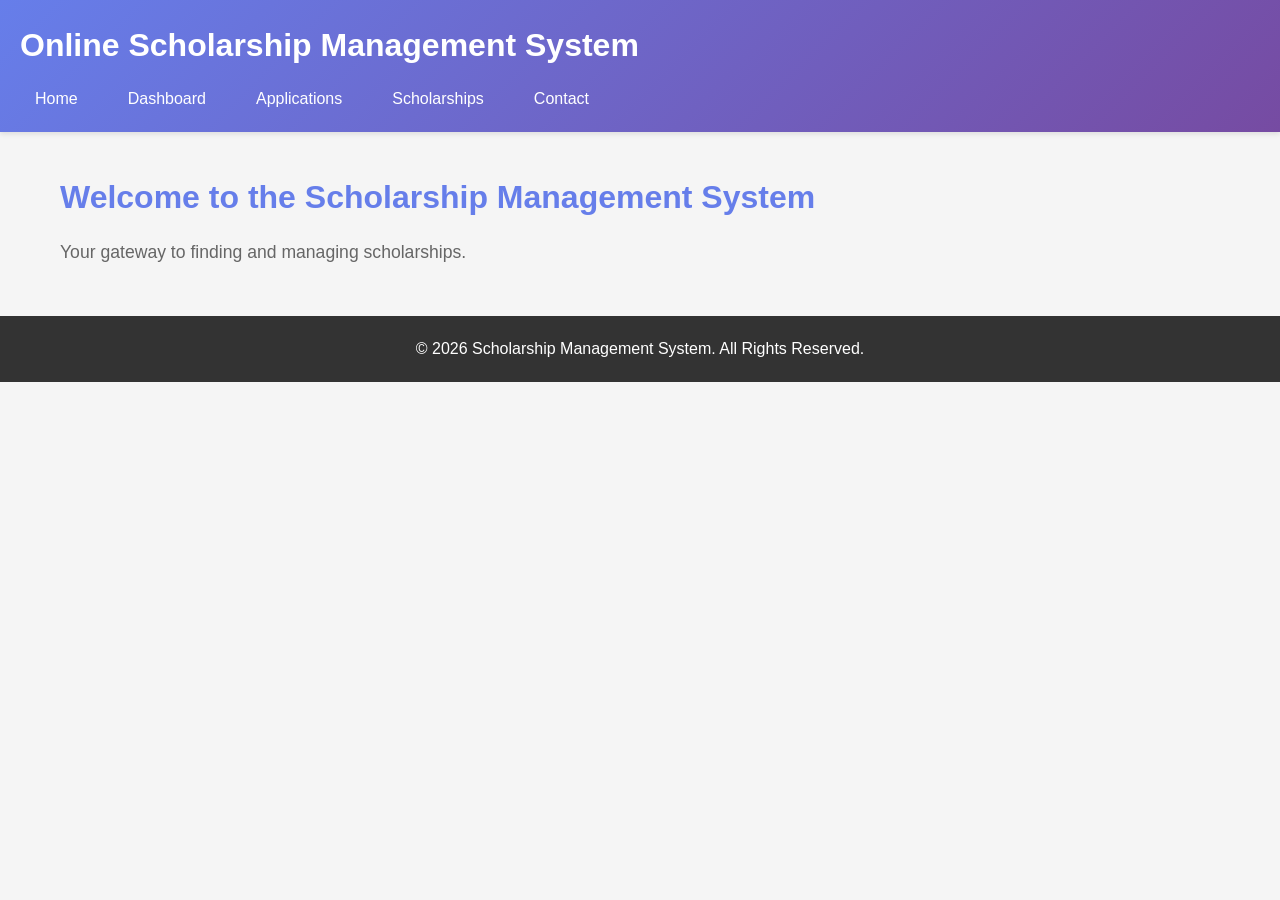
<file: index.html>
<!DOCTYPE html>
<html lang="en">
<head>
    <meta charset="UTF-8">
    <meta name="viewport" content="width=device-width, initial-scale=1.0">
    <link rel="stylesheet" href="styles.css">
    <title>Scholarship Management System</title>
</head>
<body>
    <header>
        <h1>Online Scholarship Management System</h1>
        <nav>
            <ul>
                <li><a href="index.html">Home</a></li>
                <li><a href="dashboard.html">Dashboard</a></li>
                <li><a href="applications.html">Applications</a></li>
                <li><a href="scholarships.html">Scholarships</a></li>
                <li><a href="contact.html">Contact</a></li>
            </ul>
        </nav>
    </header>
    <main>
        <h2>Welcome to the Scholarship Management System</h2>
        <p>Your gateway to finding and managing scholarships.</p>
    </main>
    <footer>
        <p>&copy; 2026 Scholarship Management System. All Rights Reserved.</p>
    </footer>
</body>
</html>
</file>
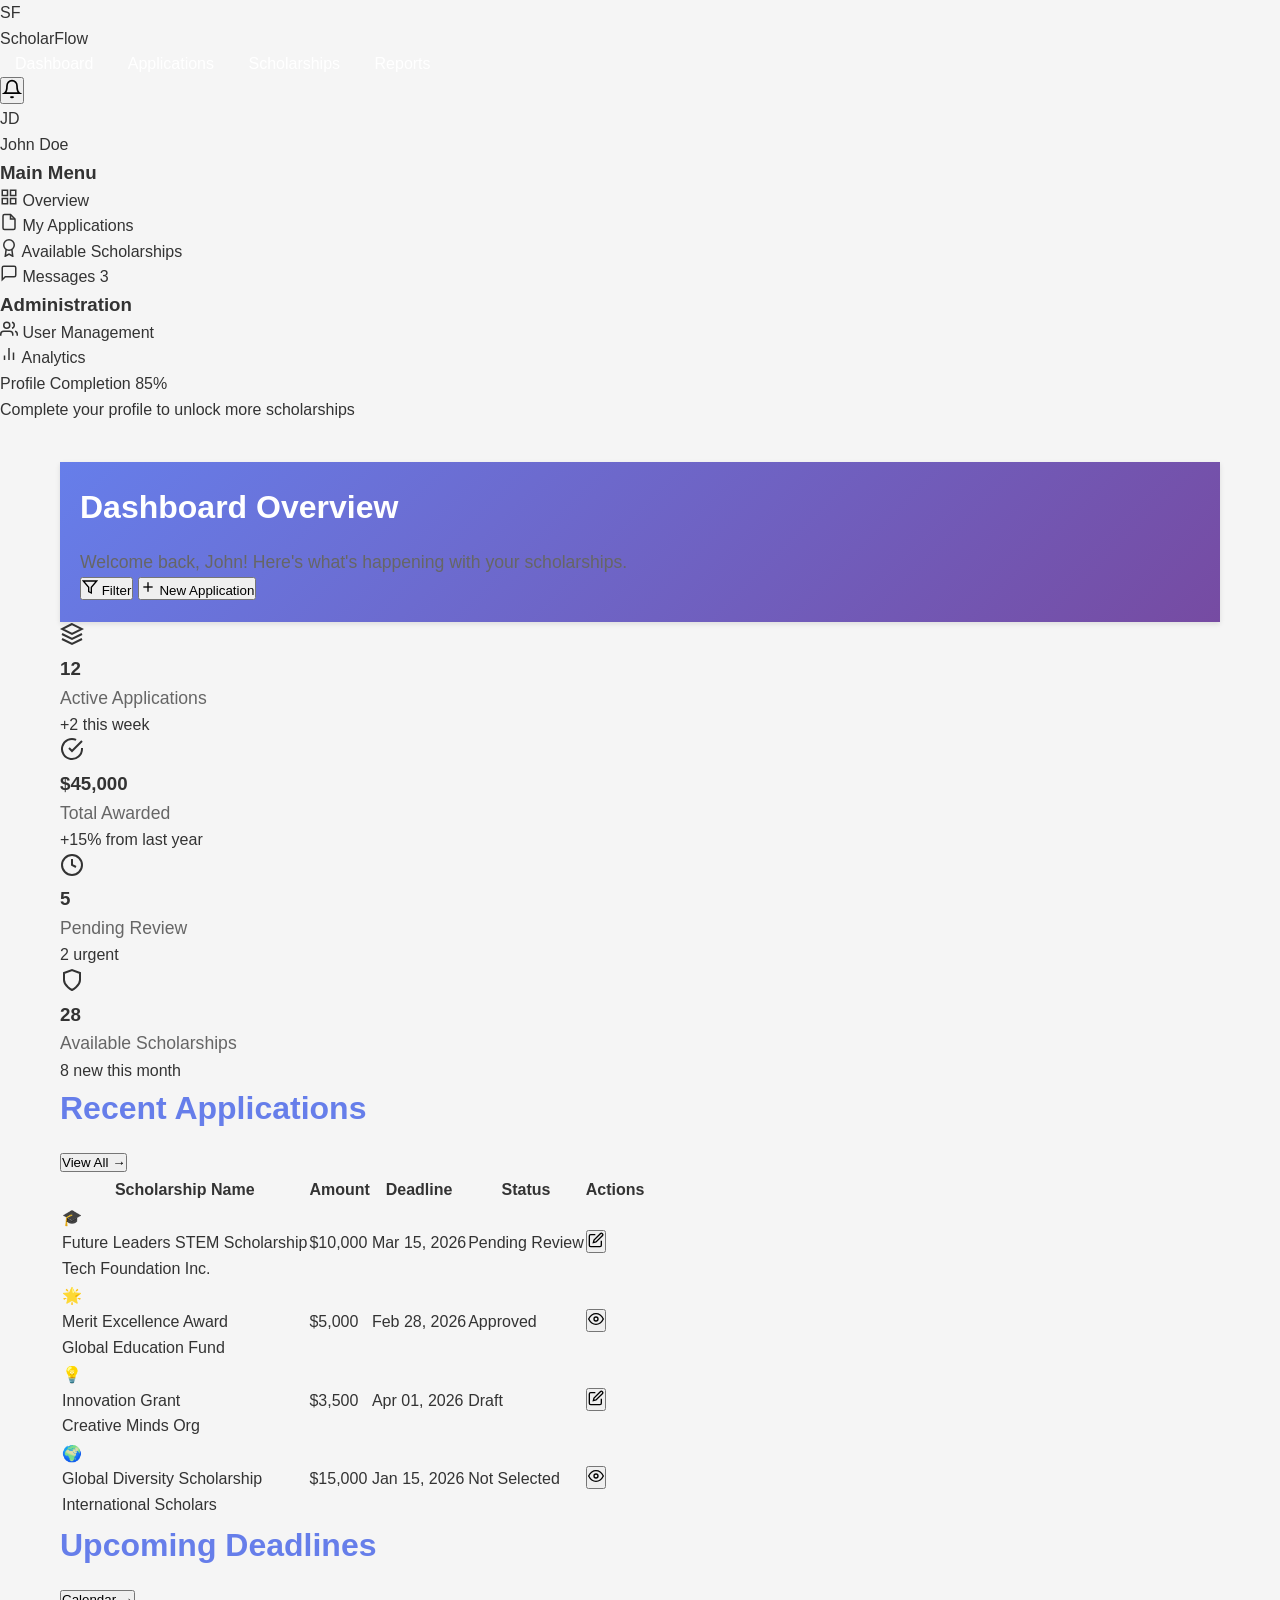
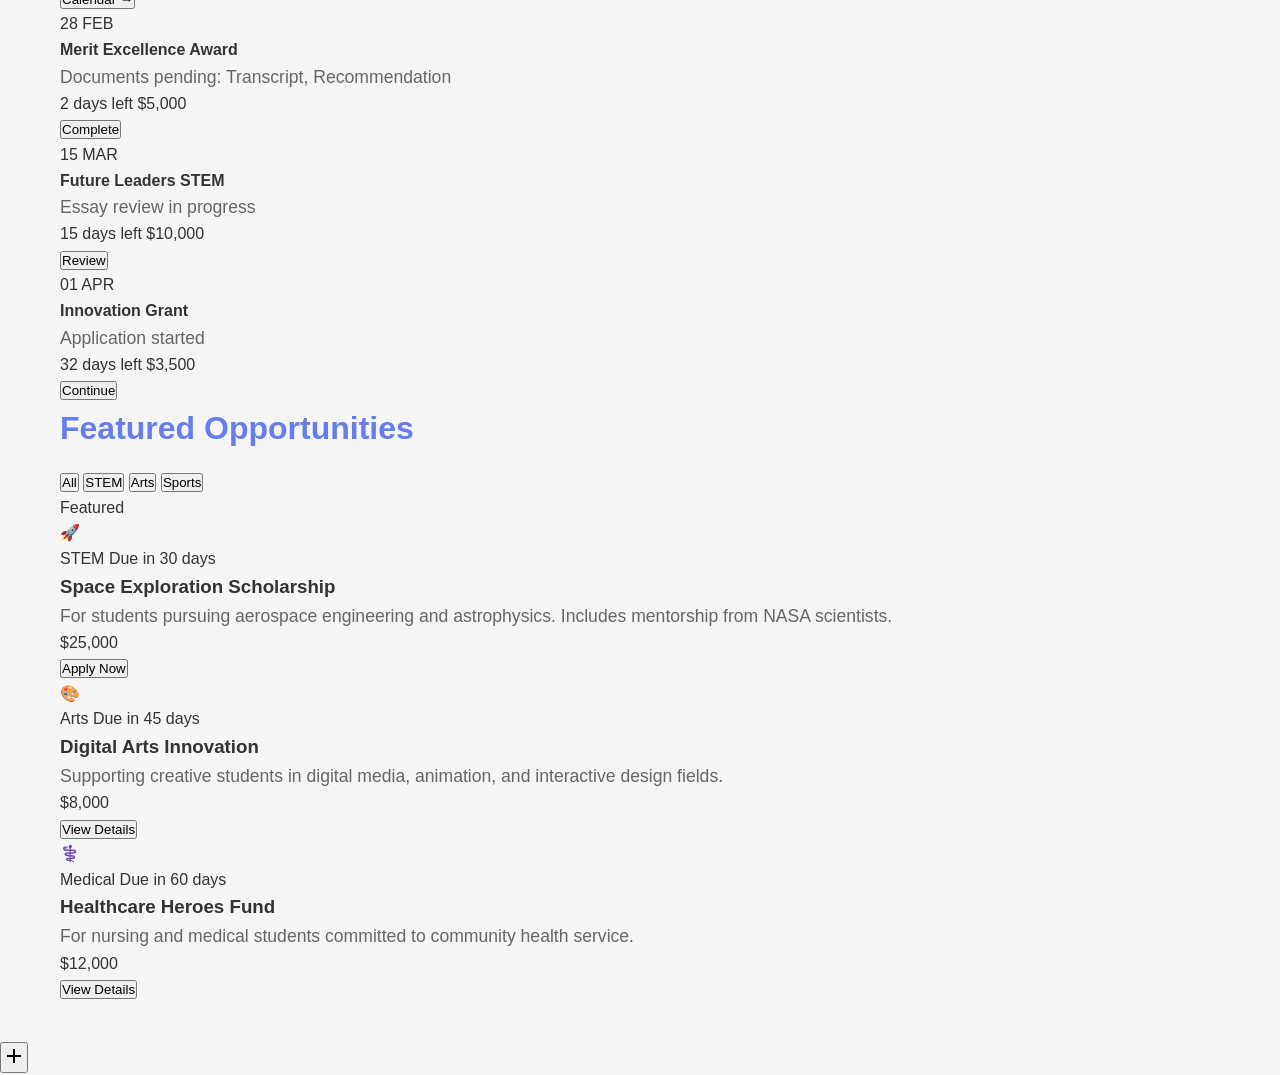
<file: ScholarshipManagement.html>
<!DOCTYPE html>
<html lang="en">
<head>
    <meta charset="UTF-8">
    <meta name="viewport" content="width=device-width, initial-scale=1.0">
    <title>ScholarFlow - Scholarship Management System</title>
    <link rel="stylesheet" href="styles.css">
    <link href="https://fonts.googleapis.com/css2?family=Space+Grotesk:wght@300;400;500;600;700&display=swap" rel="stylesheet">
</head>
<body>
    <!-- Navigation -->
    <nav class="navbar">
        <div class="nav-brand">
            <div class="logo-icon">SF</div>
            <span class="logo-text">ScholarFlow</span>
        </div>
        <div class="nav-links">
            <a href="#" class="nav-link active">Dashboard</a>
            <a href="#" class="nav-link">Applications</a>
            <a href="#" class="nav-link">Scholarships</a>
            <a href="#" class="nav-link">Reports</a>
        </div>
        <div class="nav-actions">
            <button class="btn-icon">
                <svg width="20" height="20" viewBox="0 0 24 24" fill="none" stroke="currentColor" stroke-width="2">
                    <path d="M18 8A6 6 0 0 0 6 8c0 7-3 9-3 9h18s-3-2-3-9"></path>
                    <path d="M13.73 21a2 2 0 0 1-3.46 0"></path>
                </svg>
            </button>
            <div class="user-profile">
                <div class="avatar">JD</div>
                <span>John Doe</span>
            </div>
        </div>
    </nav>

    <!-- Main Layout -->
    <div class="app-container">
        <!-- Sidebar -->
        <aside class="sidebar">
            <div class="sidebar-section">
                <h3 class="sidebar-title">Main Menu</h3>
                <ul class="sidebar-menu">
                    <li class="menu-item active">
                        <svg width="18" height="18" viewBox="0 0 24 24" fill="none" stroke="currentColor" stroke-width="2">
                            <rect x="3" y="3" width="7" height="7"></rect>
                            <rect x="14" y="3" width="7" height="7"></rect>
                            <rect x="14" y="14" width="7" height="7"></rect>
                            <rect x="3" y="14" width="7" height="7"></rect>
                        </svg>
                        Overview
                    </li>
                    <li class="menu-item">
                        <svg width="18" height="18" viewBox="0 0 24 24" fill="none" stroke="currentColor" stroke-width="2">
                            <path d="M14 2H6a2 2 0 0 0-2 2v16a2 2 0 0 0 2 2h12a2 2 0 0 0 2-2V8z"></path>
                            <polyline points="14 2 14 8 20 8"></polyline>
                        </svg>
                        My Applications
                    </li>
                    <li class="menu-item">
                        <svg width="18" height="18" viewBox="0 0 24 24" fill="none" stroke="currentColor" stroke-width="2">
                            <circle cx="12" cy="8" r="7"></circle>
                            <polyline points="8.21 13.89 7 23 12 20 17 23 15.79 13.88"></polyline>
                        </svg>
                        Available Scholarships
                    </li>
                    <li class="menu-item">
                        <svg width="18" height="18" viewBox="0 0 24 24" fill="none" stroke="currentColor" stroke-width="2">
                            <path d="M21 15a2 2 0 0 1-2 2H7l-4 4V5a2 2 0 0 1 2-2h14a2 2 0 0 1 2 2z"></path>
                        </svg>
                        Messages
                        <span class="badge">3</span>
                    </li>
                </ul>
            </div>
            
            <div class="sidebar-section">
                <h3 class="sidebar-title">Administration</h3>
                <ul class="sidebar-menu">
                    <li class="menu-item">
                        <svg width="18" height="18" viewBox="0 0 24 24" fill="none" stroke="currentColor" stroke-width="2">
                            <path d="M17 21v-2a4 4 0 0 0-4-4H5a4 4 0 0 0-4 4v2"></path>
                            <circle cx="9" cy="7" r="4"></circle>
                            <path d="M23 21v-2a4 4 0 0 0-3-3.87"></path>
                            <path d="M16 3.13a4 4 0 0 1 0 7.75"></path>
                        </svg>
                        User Management
                    </li>
                    <li class="menu-item">
                        <svg width="18" height="18" viewBox="0 0 24 24" fill="none" stroke="currentColor" stroke-width="2">
                            <line x1="18" y1="20" x2="18" y2="10"></line>
                            <line x1="12" y1="20" x2="12" y2="4"></line>
                            <line x1="6" y1="20" x2="6" y2="14"></line>
                        </svg>
                        Analytics
                    </li>
                </ul>
            </div>

            <div class="sidebar-footer">
                <div class="progress-card">
                    <div class="progress-header">
                        <span>Profile Completion</span>
                        <span class="progress-percent">85%</span>
                    </div>
                    <div class="progress-bar">
                        <div class="progress-fill" style="width: 85%"></div>
                    </div>
                    <p class="progress-text">Complete your profile to unlock more scholarships</p>
                </div>
            </div>
        </aside>

        <!-- Main Content -->
        <main class="main-content">
            <!-- Header Section -->
            <header class="page-header">
                <div class="header-content">
                    <h1>Dashboard Overview</h1>
                    <p class="subtitle">Welcome back, John! Here's what's happening with your scholarships.</p>
                </div>
                <div class="header-actions">
                    <button class="btn btn-secondary">
                        <svg width="16" height="16" viewBox="0 0 24 24" fill="none" stroke="currentColor" stroke-width="2">
                            <polygon points="22 3 2 3 10 12.46 10 19 14 21 14 12.46 22 3"></polygon>
                        </svg>
                        Filter
                    </button>
                    <button class="btn btn-primary">
                        <svg width="16" height="16" viewBox="0 0 24 24" fill="none" stroke="currentColor" stroke-width="2">
                            <line x1="12" y1="5" x2="12" y2="19"></line>
                            <line x1="5" y1="12" x2="19" y2="12"></line>
                        </svg>
                        New Application
                    </button>
                </div>
            </header>

            <!-- Stats Grid -->
            <div class="stats-grid">
                <div class="stat-card">
                    <div class="stat-icon blue">
                        <svg width="24" height="24" viewBox="0 0 24 24" fill="none" stroke="currentColor" stroke-width="2">
                            <path d="M12 2L2 7l10 5 10-5-10-5zM2 17l10 5 10-5M2 12l10 5 10-5"></path>
                        </svg>
                    </div>
                    <div class="stat-info">
                        <h3 class="stat-value">12</h3>
                        <p class="stat-label">Active Applications</p>
                        <span class="stat-change positive">+2 this week</span>
                    </div>
                </div>
                
                <div class="stat-card">
                    <div class="stat-icon green">
                        <svg width="24" height="24" viewBox="0 0 24 24" fill="none" stroke="currentColor" stroke-width="2">
                            <path d="M22 11.08V12a10 10 0 1 1-5.93-9.14"></path>
                            <polyline points="22 4 12 14.01 9 11.01"></polyline>
                        </svg>
                    </div>
                    <div class="stat-info">
                        <h3 class="stat-value">$45,000</h3>
                        <p class="stat-label">Total Awarded</p>
                        <span class="stat-change positive">+15% from last year</span>
                    </div>
                </div>

                <div class="stat-card">
                    <div class="stat-icon orange">
                        <svg width="24" height="24" viewBox="0 0 24 24" fill="none" stroke="currentColor" stroke-width="2">
                            <circle cx="12" cy="12" r="10"></circle>
                            <polyline points="12 6 12 12 16 14"></polyline>
                        </svg>
                    </div>
                    <div class="stat-info">
                        <h3 class="stat-value">5</h3>
                        <p class="stat-label">Pending Review</p>
                        <span class="stat-change neutral">2 urgent</span>
                    </div>
                </div>

                <div class="stat-card">
                    <div class="stat-icon purple">
                        <svg width="24" height="24" viewBox="0 0 24 24" fill="none" stroke="currentColor" stroke-width="2">
                            <path d="M12 22s8-4 8-10V5l-8-3-8 3v7c0 6 8 10 8 10z"></path>
                        </svg>
                    </div>
                    <div class="stat-info">
                        <h3 class="stat-value">28</h3>
                        <p class="stat-label">Available Scholarships</p>
                        <span class="stat-change positive">8 new this month</span>
                    </div>
                </div>
            </div>

            <!-- Content Grid -->
            <div class="content-grid">
                <!-- Applications Table -->
                <section class="content-section table-section">
                    <div class="section-header">
                        <h2>Recent Applications</h2>
                        <button class="btn-text">View All →</button>
                    </div>
                    <div class="table-container">
                        <table class="data-table">
                            <thead>
                                <tr>
                                    <th>Scholarship Name</th>
                                    <th>Amount</th>
                                    <th>Deadline</th>
                                    <th>Status</th>
                                    <th>Actions</th>
                                </tr>
                            </thead>
                            <tbody>
                                <tr>
                                    <td>
                                        <div class="scholarship-info">
                                            <div class="scholarship-icon">🎓</div>
                                            <div>
                                                <div class="scholarship-name">Future Leaders STEM Scholarship</div>
                                                <div class="scholarship-provider">Tech Foundation Inc.</div>
                                            </div>
                                        </div>
                                    </td>
                                    <td class="amount">$10,000</td>
                                    <td class="deadline">Mar 15, 2026</td>
                                    <td><span class="status-badge pending">Pending Review</span></td>
                                    <td>
                                        <button class="btn-icon-small">
                                            <svg width="16" height="16" viewBox="0 0 24 24" fill="none" stroke="currentColor" stroke-width="2">
                                                <path d="M11 4H4a2 2 0 0 0-2 2v14a2 2 0 0 0 2 2h14a2 2 0 0 0 2-2v-7"></path>
                                                <path d="M18.5 2.5a2.121 2.121 0 0 1 3 3L12 15l-4 1 1-4 9.5-9.5z"></path>
                                            </svg>
                                        </button>
                                    </td>
                                </tr>
                                <tr>
                                    <td>
                                        <div class="scholarship-info">
                                            <div class="scholarship-icon">🌟</div>
                                            <div>
                                                <div class="scholarship-name">Merit Excellence Award</div>
                                                <div class="scholarship-provider">Global Education Fund</div>
                                            </div>
                                        </div>
                                    </td>
                                    <td class="amount">$5,000</td>
                                    <td class="deadline">Feb 28, 2026</td>
                                    <td><span class="status-badge approved">Approved</span></td>
                                    <td>
                                        <button class="btn-icon-small">
                                            <svg width="16" height="16" viewBox="0 0 24 24" fill="none" stroke="currentColor" stroke-width="2">
                                                <path d="M1 12s4-8 11-8 11 8 11 8-4 8-11 8-11-8-11-8z"></path>
                                                <circle cx="12" cy="12" r="3"></circle>
                                            </svg>
                                        </button>
                                    </td>
                                </tr>
                                <tr>
                                    <td>
                                        <div class="scholarship-info">
                                            <div class="scholarship-icon">💡</div>
                                            <div>
                                                <div class="scholarship-name">Innovation Grant</div>
                                                <div class="scholarship-provider">Creative Minds Org</div>
                                            </div>
                                        </div>
                                    </td>
                                    <td class="amount">$3,500</td>
                                    <td class="deadline">Apr 01, 2026</td>
                                    <td><span class="status-badge draft">Draft</span></td>
                                    <td>
                                        <button class="btn-icon-small">
                                            <svg width="16" height="16" viewBox="0 0 24 24" fill="none" stroke="currentColor" stroke-width="2">
                                                <path d="M11 4H4a2 2 0 0 0-2 2v14a2 2 0 0 0 2 2h14a2 2 0 0 0 2-2v-7"></path>
                                                <path d="M18.5 2.5a2.121 2.121 0 0 1 3 3L12 15l-4 1 1-4 9.5-9.5z"></path>
                                            </svg>
                                        </button>
                                    </td>
                                </tr>
                                <tr>
                                    <td>
                                        <div class="scholarship-info">
                                            <div class="scholarship-icon">🌍</div>
                                            <div>
                                                <div class="scholarship-name">Global Diversity Scholarship</div>
                                                <div class="scholarship-provider">International Scholars</div>
                                            </div>
                                        </div>
                                    </td>
                                    <td class="amount">$15,000</td>
                                    <td class="deadline">Jan 15, 2026</td>
                                    <td><span class="status-badge rejected">Not Selected</span></td>
                                    <td>
                                        <button class="btn-icon-small">
                                            <svg width="16" height="16" viewBox="0 0 24 24" fill="none" stroke="currentColor" stroke-width="2">
                                                <path d="M1 12s4-8 11-8 11 8 11 8-4 8-11 8-11-8-11-8z"></path>
                                                <circle cx="12" cy="12" r="3"></circle>
                                            </svg>
                                        </button>
                                    </td>
                                </tr>
                            </tbody>
                        </table>
                    </div>
                </section>

                <!-- Upcoming Deadlines -->
                <section class="content-section deadlines-section">
                    <div class="section-header">
                        <h2>Upcoming Deadlines</h2>
                        <button class="btn-text">Calendar →</button>
                    </div>
                    <div class="deadlines-list">
                        <div class="deadline-item urgent">
                            <div class="deadline-date">
                                <span class="day">28</span>
                                <span class="month">FEB</span>
                            </div>
                            <div class="deadline-content">
                                <h4>Merit Excellence Award</h4>
                                <p>Documents pending: Transcript, Recommendation</p>
                                <div class="deadline-meta">
                                    <span class="time-left">2 days left</span>
                                    <span class="amount-tag">$5,000</span>
                                </div>
                            </div>
                            <button class="btn-small">Complete</button>
                        </div>

                        <div class="deadline-item warning">
                            <div class="deadline-date">
                                <span class="day">15</span>
                                <span class="month">MAR</span>
                            </div>
                            <div class="deadline-content">
                                <h4>Future Leaders STEM</h4>
                                <p>Essay review in progress</p>
                                <div class="deadline-meta">
                                    <span class="time-left">15 days left</span>
                                    <span class="amount-tag">$10,000</span>
                                </div>
                            </div>
                            <button class="btn-small">Review</button>
                        </div>

                        <div class="deadline-item normal">
                            <div class="deadline-date">
                                <span class="day">01</span>
                                <span class="month">APR</span>
                            </div>
                            <div class="deadline-content">
                                <h4>Innovation Grant</h4>
                                <p>Application started</p>
                                <div class="deadline-meta">
                                    <span class="time-left">32 days left</span>
                                    <span class="amount-tag">$3,500</span>
                                </div>
                            </div>
                            <button class="btn-small">Continue</button>
                        </div>
                    </div>
                </section>
            </div>

            <!-- Featured Scholarships -->
            <section class="content-section featured-section">
                <div class="section-header">
                    <h2>Featured Opportunities</h2>
                    <div class="filter-tabs">
                        <button class="tab active">All</button>
                        <button class="tab">STEM</button>
                        <button class="tab">Arts</button>
                        <button class="tab">Sports</button>
                    </div>
                </div>
                <div class="scholarships-grid">
                    <div class="scholarship-card featured">
                        <div class="card-badge">Featured</div>
                        <div class="card-header">
                            <div class="card-icon">🚀</div>
                            <div class="card-meta">
                                <span class="tag">STEM</span>
                                <span class="deadline-tag">Due in 30 days</span>
                            </div>
                        </div>
                        <h3>Space Exploration Scholarship</h3>
                        <p>For students pursuing aerospace engineering and astrophysics. Includes mentorship from NASA scientists.</p>
                        <div class="card-footer">
                            <div class="award-amount">$25,000</div>
                            <button class="btn btn-primary">Apply Now</button>
                        </div>
                    </div>

                    <div class="scholarship-card">
                        <div class="card-header">
                            <div class="card-icon">🎨</div>
                            <div class="card-meta">
                                <span class="tag">Arts</span>
                                <span class="deadline-tag">Due in 45 days</span>
                            </div>
                        </div>
                        <h3>Digital Arts Innovation</h3>
                        <p>Supporting creative students in digital media, animation, and interactive design fields.</p>
                        <div class="card-footer">
                            <div class="award-amount">$8,000</div>
                            <button class="btn btn-secondary">View Details</button>
                        </div>
                    </div>

                    <div class="scholarship-card">
                        <div class="card-header">
                            <div class="card-icon">⚕️</div>
                            <div class="card-meta">
                                <span class="tag">Medical</span>
                                <span class="deadline-tag">Due in 60 days</span>
                            </div>
                        </div>
                        <h3>Healthcare Heroes Fund</h3>
                        <p>For nursing and medical students committed to community health service.</p>
                        <div class="card-footer">
                            <div class="award-amount">$12,000</div>
                            <button class="btn btn-secondary">View Details</button>
                        </div>
                    </div>
                </div>
            </section>
        </main>
    </div>

    <!-- Quick Action FAB -->
    <button class="fab">
        <svg width="24" height="24" viewBox="0 0 24 24" fill="none" stroke="currentColor" stroke-width="2">
            <line x1="12" y1="5" x2="12" y2="19"></line>
            <line x1="5" y1="12" x2="19" y2="12"></line>
        </svg>
    </button>
</body>
</html>
</file>
<file: styles.css>
* {
    margin: 0;
    padding: 0;
    box-sizing: border-box;
}

body {
    font-family: 'Segoe UI', Tahoma, Geneva, Verdana, sans-serif;
    background-color: #f5f5f5;
    color: #333;
    line-height: 1.6;
}

header {
    background: linear-gradient(135deg, #667eea 0%, #764ba2 100%);
    color: white;
    padding: 20px;
    box-shadow: 0 2px 5px rgba(0, 0, 0, 0.1);
}

header h1 {
    font-size: 2rem;
    margin-bottom: 15px;
}

nav ul {
    list-style: none;
    display: flex;
    gap: 20px;
    flex-wrap: wrap;
}

nav a {
    color: white;
    text-decoration: none;
    padding: 8px 15px;
    border-radius: 4px;
    transition: background-color 0.3s ease;
}

nav a:hover {
    background-color: rgba(255, 255, 255, 0.2);
}

main {
    max-width: 1200px;
    margin: 40px auto;
    padding: 0 20px;
}

main h2 {
    font-size: 2rem;
    color: #667eea;
    margin-bottom: 15px;
}

main p {
    font-size: 1.1rem;
    color: #666;
}

footer {
    background-color: #333;
    color: white;
    text-align: center;
    padding: 20px;
    margin-top: 50px;
}

/* Responsive Design */
@media (max-width: 768px) {
    header h1 {
        font-size: 1.5rem;
    }

    nav ul {
        flex-direction: column;
        gap: 10px;
    }

    main {
        margin: 20px auto;
    }

    main h2 {
        font-size: 1.5rem;
    }
}
</file>
